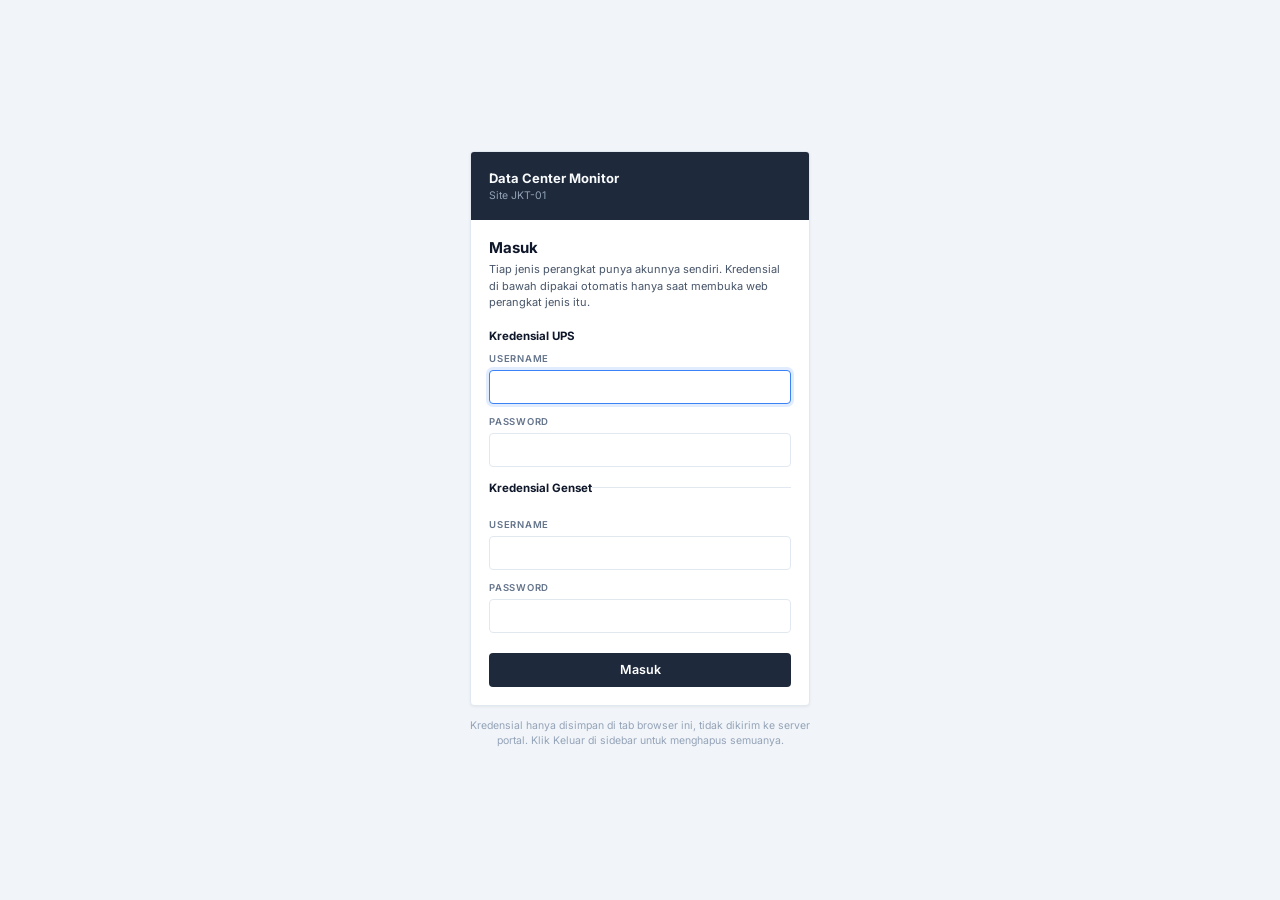
<file: index.html>
<!DOCTYPE html>
<html lang="id">
<head>
  <meta charset="UTF-8">
  <meta name="viewport" content="width=device-width, initial-scale=1">
  <title>Data Center Monitor</title>
  <script src="session.js"></script>
  <script>
    if (!hasAnyCredentials()) location.replace("login.html" + location.hash);
  </script>
  <link rel="preconnect" href="https://fonts.googleapis.com">
  <link rel="preconnect" href="https://fonts.gstatic.com" crossorigin>
  <link rel="stylesheet" href="https://fonts.googleapis.com/css2?family=Inter:wght@400;500;600;700&family=JetBrains+Mono:wght@400;500&display=swap">
  <link rel="stylesheet" href="styles.css">
</head>
<body>

  <aside class="sidebar">
    <div class="brand">
      <div class="brand-title">Data Center Monitor</div>
      <div class="brand-site">Site JKT-01</div>
    </div>

    <div class="nav-label">Ringkasan</div>
    <nav class="nav" id="overviewNav"></nav>

    <div class="nav-label">Kategori</div>
    <nav class="nav" id="nav"></nav>

    <div class="sync">
      <div>
        <div class="sync-label">Terakhir sinkron</div>
        <div class="sync-time" id="syncTime">—</div>
      </div>
      <button type="button" class="logout" id="logoutButton">Keluar</button>
    </div>
  </aside>

  <main class="content">
    <header class="content-header">
      <a class="crumb" id="crumb" hidden></a>
      <h1 id="categoryTitle"></h1>
      <span class="chip" id="contentBadge" hidden></span>
      <span class="content-count" id="categoryCount"></span>
      <div class="content-actions" id="dashboardActions" hidden>
        <span class="tag-dummy" title="Angka di dashboard masih data contoh, belum ditarik dari perangkat">Data dummy</span>
        <span class="updated" id="updatedAt"></span>
        <button type="button" class="refresh" id="refreshButton">Perbarui</button>
      </div>
    </header>
    <div class="grid" id="deviceGrid" hidden></div>
    <div class="dashboard" id="dashboard" hidden></div>
    <div class="dashboard" id="deviceDetail" hidden></div>
  </main>

  <!-- Dipakai bersama semua kategori ber-login otomatis (UPS dan genset):
       action, nama field, dan isinya diset ulang tiap kali perangkat dibuka. -->
  <form id="autoLoginForm" method="POST" target="_blank" hidden>
    <input type="hidden" id="autoLoginUsername">
    <input type="hidden" id="autoLoginPassword">
  </form>

  <script src="devices.js"></script>
  <script src="metrics.js"></script>
  <script src="dashboard.js"></script>
  <script src="app.js"></script>
</body>
</html>
</file>
<file: styles.css>
:root {
  --sidebar-bg: #1e293b;
  --sidebar-border: #334155;
  --sidebar-active: #334155;
  --sidebar-text: #cbd5e1;
  --sidebar-muted: #94a3b8;
  --sidebar-faint: #64748b;
  --page-bg: #f1f5f9;
  --card-bg: #ffffff;
  --card-border: #e2e8f0;
  --card-border-hover: #cbd5e1;
  --card-divider: #f1f5f9;
  --text: #0f172a;
  --text-secondary: #475569;
  --text-muted: #94a3b8;
  --focus: #3b82f6;
  --ok: #15803d;
  --ok-soft: #dcfce7;
  --ok-border: #bbf7d0;
  --warn: #b45309;
  --warn-soft: #fef3c7;
  --warn-border: #fde68a;
  --crit: #b91c1c;
  --crit-soft: #fee2e2;
  --crit-border: #fecaca;
  --font-sans: "Inter", "Segoe UI", system-ui, -apple-system, sans-serif;
  --font-mono: "JetBrains Mono", "Cascadia Mono", Consolas, monospace;
}

* {
  box-sizing: border-box;
}

body {
  margin: 0;
  min-height: 100vh;
  display: flex;
  font-family: var(--font-sans);
  background: var(--page-bg);
  color: var(--text);
  -webkit-font-smoothing: antialiased;
}

/* Sidebar */

.sidebar {
  position: sticky;
  top: 0;
  width: 220px;
  height: 100vh;
  flex-shrink: 0;
  display: flex;
  flex-direction: column;
  background: var(--sidebar-bg);
  color: var(--sidebar-text);
}

.brand {
  padding: 20px 18px 0;
}

.brand-title {
  font-size: 13px;
  font-weight: 700;
  color: #f8fafc;
}

.brand-site {
  margin-top: 3px;
  font-size: 10.5px;
  color: var(--sidebar-muted);
}

.nav-label {
  margin: 22px 18px 8px;
  font-size: 9.5px;
  font-weight: 600;
  letter-spacing: 0.08em;
  text-transform: uppercase;
  color: var(--sidebar-faint);
}

.nav {
  display: flex;
  flex-direction: column;
  gap: 4px;
  padding: 0 10px;
}

.nav-item {
  display: flex;
  align-items: center;
  justify-content: space-between;
  padding: 9px 12px 9px 10px;
  border-left: 2px solid transparent;
  border-radius: 4px;
  font-size: 12.5px;
  font-weight: 500;
  color: var(--sidebar-text);
  text-decoration: none;
}

.nav-item:hover {
  background: rgba(51, 65, 85, 0.5);
}

.nav-item[aria-current="page"] {
  background: var(--sidebar-active);
  border-left-color: #e2e8f0;
  color: #ffffff;
  font-weight: 600;
}

.nav-item:focus-visible {
  outline: 2px solid var(--focus);
  outline-offset: 1px;
}

.nav-count {
  font-family: var(--font-mono);
  font-size: 10.5px;
  font-weight: 400;
  color: var(--sidebar-muted);
}

.sync {
  margin-top: auto;
  padding: 16px 18px 18px;
  border-top: 1px solid var(--sidebar-border);
  display: flex;
  align-items: flex-end;
  justify-content: space-between;
  gap: 8px;
}

.sync-label {
  font-size: 10px;
  color: var(--sidebar-faint);
}

.sync-time {
  margin-top: 3px;
  font-family: var(--font-mono);
  font-size: 10.5px;
  color: var(--sidebar-text);
}

.logout {
  padding: 4px 8px;
  border: 1px solid var(--sidebar-border);
  border-radius: 4px;
  background: transparent;
  font: inherit;
  font-size: 10.5px;
  color: var(--sidebar-text);
  cursor: pointer;
}

.logout:hover {
  background: var(--sidebar-active);
  color: #ffffff;
}

.logout:focus-visible {
  outline: 2px solid var(--focus);
  outline-offset: 1px;
}

/* Login */

.login-page {
  flex-direction: column;
  align-items: center;
  justify-content: center;
  padding: 24px 16px;
}

.login-card {
  width: 100%;
  max-width: 340px;
  overflow: hidden;
  background: var(--card-bg);
  border: 1px solid var(--card-border);
  border-radius: 4px;
  box-shadow: 0 1px 3px rgba(15, 23, 42, 0.06);
}

.login-card .brand {
  padding: 18px;
  background: var(--sidebar-bg);
}

.login-body {
  padding: 18px;
}

.login-title {
  margin: 0;
  font-size: 15px;
  font-weight: 700;
}

.login-description {
  margin: 4px 0 18px;
  font-size: 11px;
  line-height: 1.5;
  color: var(--text-secondary);
}

.login-error {
  margin: 0 0 14px;
  padding: 8px 10px;
  border: 1px solid #fecaca;
  border-radius: 4px;
  background: #fef2f2;
  font-size: 11px;
  line-height: 1.5;
  color: #b91c1c;
}

/* Satu grup kredensial per jenis perangkat di halaman login. */

.cred-group {
  margin: 0 0 14px;
  padding: 0;
  border: 0;
}

.cred-group + .cred-group {
  padding-top: 14px;
  border-top: 1px solid var(--card-border);
}

.cred-legend {
  padding: 0;
  margin-bottom: 10px;
  font-size: 11.5px;
  font-weight: 700;
  color: var(--text);
}

.cred-group .field:last-of-type {
  margin-bottom: 0;
}

.field {
  display: block;
  margin-bottom: 12px;
}

.field-label {
  display: block;
  margin-bottom: 6px;
  font-size: 9.5px;
  font-weight: 600;
  letter-spacing: 0.08em;
  text-transform: uppercase;
  color: var(--sidebar-faint);
}

.field-input {
  width: 100%;
  height: 34px;
  padding: 0 10px;
  border: 1px solid var(--card-border);
  border-radius: 4px;
  background: #ffffff;
  font: inherit;
  font-size: 12.5px;
  color: var(--text);
}

.field-input:hover {
  border-color: var(--card-border-hover);
}

.field-input:focus {
  outline: none;
  border-color: var(--focus);
  box-shadow: 0 0 0 3px rgba(59, 130, 246, 0.15);
}

.button-primary {
  width: 100%;
  height: 34px;
  margin-top: 6px;
  border: 0;
  border-radius: 4px;
  background: var(--sidebar-bg);
  font: inherit;
  font-size: 12.5px;
  font-weight: 600;
  color: #ffffff;
  cursor: pointer;
}

.button-primary:hover {
  background: var(--sidebar-active);
}

.button-primary:focus-visible {
  outline: 2px solid var(--focus);
  outline-offset: 2px;
}

.login-note {
  max-width: 340px;
  margin: 12px 0 0;
  font-size: 10.5px;
  line-height: 1.5;
  text-align: center;
  color: var(--text-muted);
}

/* Content */

.content {
  flex: 1;
  min-width: 0;
  padding: 28px 32px 32px 30px;
}

.content-header {
  display: flex;
  align-items: baseline;
  gap: 10px;
  margin-bottom: 16px;
}

.content-header h1 {
  margin: 0;
  font-size: 19px;
  font-weight: 700;
}

.content-count {
  font-size: 11.5px;
  color: var(--text-muted);
}

.grid {
  display: grid;
  grid-template-columns: repeat(auto-fill, minmax(210px, 1fr));
  gap: 10px;
}

/* Kartu tetap link ke web UI perangkat, jadi tautan detail ditaruh di luar
   <a> pembungkusnya. */
.card-wrap {
  display: flex;
  flex-direction: column;
  background: var(--card-bg);
  border: 1px solid var(--card-border);
  border-radius: 4px;
  transition: border-color 0.15s, box-shadow 0.15s;
}

.card-wrap:hover {
  border-color: var(--card-border-hover);
  box-shadow: 0 1px 3px rgba(15, 23, 42, 0.08);
}

.card {
  display: block;
  flex: 1;
  color: inherit;
  text-decoration: none;
}

.card-detail {
  padding: 8px 12px;
  border-top: 1px solid var(--card-divider);
  font-size: 10.5px;
  font-weight: 500;
  color: var(--text-secondary);
  text-decoration: none;
}

.card-detail:hover {
  background: #f8fafc;
  color: var(--text);
}

.card:focus-visible,
.card-detail:focus-visible {
  outline: 2px solid var(--focus);
  outline-offset: -2px;
}

.card-head {
  display: flex;
  align-items: center;
  justify-content: space-between;
  padding: 11px 12px 10px;
  border-bottom: 1px solid var(--card-divider);
}

.card-name {
  font-size: 13.5px;
  font-weight: 700;
}

.card-chevron {
  font-size: 14px;
  line-height: 1;
  color: var(--text-muted);
}

.card-body {
  padding: 10px 12px 12px;
}

.card-location {
  font-size: 11px;
  color: var(--text-secondary);
}

.card-ip {
  margin-top: 4px;
  font-family: var(--font-mono);
  font-size: 10px;
  color: var(--text-muted);
}

@media (max-width: 720px) {
  body {
    flex-direction: column;
  }

  .sidebar {
    position: static;
    width: auto;
    height: auto;
  }

  .nav {
    flex-direction: row;
  }

  .nav-item {
    flex: 1;
  }

  .sync {
    margin-top: 14px;
  }

  .content {
    padding: 20px 16px;
  }
}

/* Dashboard */

/* Atribut hidden kalah dari display milik class, jadi perlu ditegaskan. */
.grid[hidden],
.dashboard[hidden],
.content-actions[hidden] {
  display: none;
}

.content-actions {
  display: flex;
  align-items: center;
  gap: 8px;
  margin-left: auto;
}

.tag-dummy {
  padding: 2px 6px;
  border: 1px solid var(--warn-border);
  border-radius: 3px;
  background: var(--warn-soft);
  font-size: 9.5px;
  font-weight: 600;
  letter-spacing: 0.04em;
  text-transform: uppercase;
  color: var(--warn);
  cursor: help;
}

.updated {
  font-family: var(--font-mono);
  font-size: 10.5px;
  color: var(--text-muted);
}

.refresh {
  padding: 4px 9px;
  border: 1px solid var(--card-border);
  border-radius: 4px;
  background: var(--card-bg);
  font: inherit;
  font-size: 10.5px;
  font-weight: 500;
  color: var(--text-secondary);
  cursor: pointer;
}

.refresh:hover {
  border-color: var(--card-border-hover);
  color: var(--text);
}

.refresh:disabled {
  opacity: 0.5;
  cursor: default;
}

.refresh:focus-visible {
  outline: 2px solid var(--focus);
  outline-offset: 1px;
}

.nav-right {
  display: flex;
  align-items: center;
  gap: 6px;
}

.nav-dot {
  width: 6px;
  height: 6px;
  border-radius: 50%;
}

.nav-dot.sev-warn {
  background: #f59e0b;
}

.nav-dot.sev-crit {
  background: #ef4444;
}

.nav-badge {
  padding: 1px 6px;
  border-radius: 999px;
  font-weight: 600;
  color: #ffffff;
}

.nav-badge.sev-warn {
  background: var(--warn);
  color: #ffffff;
}

.nav-badge.sev-crit {
  background: var(--crit);
  color: #ffffff;
}

.dashboard {
  display: flex;
  flex-direction: column;
  gap: 12px;
}

.tiles {
  display: grid;
  grid-template-columns: repeat(auto-fit, minmax(148px, 1fr));
  gap: 10px;
}

.tile {
  padding: 12px 13px;
  background: var(--card-bg);
  border: 1px solid var(--card-border);
  border-left: 3px solid var(--card-border-hover);
  border-radius: 4px;
}

.tile-label {
  font-size: 9.5px;
  font-weight: 600;
  letter-spacing: 0.06em;
  text-transform: uppercase;
  color: var(--sidebar-faint);
}

.tile-value {
  margin-top: 6px;
  font-size: 21px;
  font-weight: 700;
  line-height: 1.1;
}

.tile-hint {
  margin-top: 4px;
  font-size: 10.5px;
  color: var(--text-muted);
}

.tile.sev-warn {
  border-left-color: var(--warn);
}

.tile.sev-warn .tile-value {
  color: var(--warn);
}

.tile.sev-crit {
  border-left-color: var(--crit);
}

.tile.sev-crit .tile-value {
  color: var(--crit);
}

.panel {
  background: var(--card-bg);
  border: 1px solid var(--card-border);
  border-radius: 4px;
}

.panel-head {
  display: flex;
  align-items: baseline;
  justify-content: space-between;
  gap: 10px;
  padding: 11px 13px 10px;
  border-bottom: 1px solid var(--card-divider);
}

.panel-title {
  margin: 0;
  font-size: 12.5px;
  font-weight: 700;
}

.panel-meta {
  display: flex;
  align-items: baseline;
  gap: 12px;
  font-size: 10.5px;
  color: var(--text-muted);
}

.panel-link {
  font-weight: 500;
  color: var(--text-secondary);
  text-decoration: none;
  white-space: nowrap;
}

.panel-link:hover {
  color: var(--text);
}

.panel-link:focus-visible {
  outline: 2px solid var(--focus);
  outline-offset: 2px;
}

.panel-empty {
  margin: 0;
  padding: 14px 13px;
  font-size: 11.5px;
  color: var(--text-muted);
}

.chip {
  display: inline-block;
  padding: 2px 7px;
  border: 1px solid transparent;
  border-radius: 999px;
  font-size: 9.5px;
  font-weight: 600;
  white-space: nowrap;
}

.chip.sev-ok {
  border-color: var(--ok-border);
  background: var(--ok-soft);
  color: var(--ok);
}

.chip.sev-warn {
  border-color: var(--warn-border);
  background: var(--warn-soft);
  color: var(--warn);
}

.chip.sev-crit {
  border-color: var(--crit-border);
  background: var(--crit-soft);
  color: var(--crit);
}

.alerts {
  margin: 0;
  padding: 0;
  list-style: none;
}

.alert-row {
  display: flex;
  align-items: center;
  gap: 10px;
  padding: 9px 13px;
  border-bottom: 1px solid var(--card-divider);
  font-size: 11.5px;
}

.alert-row:last-child {
  border-bottom: 0;
}

.alert-row .chip {
  min-width: 64px;
  text-align: center;
}

.alert-main {
  display: flex;
  flex-direction: column;
  min-width: 132px;
}

.alert-device {
  font-weight: 600;
}

.alert-meta {
  font-family: var(--font-mono);
  font-size: 9.5px;
  color: var(--text-muted);
}

.alert-message {
  color: var(--text-secondary);
}

.table-scroll {
  overflow-x: auto;
}

.table {
  width: 100%;
  border-collapse: collapse;
  font-size: 11.5px;
}

.table th {
  padding: 8px 13px;
  border-bottom: 1px solid var(--card-border);
  font-size: 9.5px;
  font-weight: 600;
  letter-spacing: 0.06em;
  text-transform: uppercase;
  text-align: left;
  white-space: nowrap;
  color: var(--sidebar-faint);
}

.table td {
  padding: 8px 13px;
  border-bottom: 1px solid var(--card-divider);
  vertical-align: middle;
}

.table tbody tr:last-child td {
  border-bottom: 0;
}

.table tbody tr:hover {
  background: #f8fafc;
}

.table .align-right {
  text-align: right;
}

.cell-device {
  display: flex;
  flex-direction: column;
}

.cell-name {
  font-weight: 600;
  white-space: nowrap;
}

.cell-ip {
  font-family: var(--font-mono);
  font-size: 9.5px;
  color: var(--text-muted);
}

.cell-value {
  font-family: var(--font-mono);
  font-size: 11px;
  white-space: nowrap;
}

.cell-value.sev-warn {
  color: var(--warn);
  font-weight: 500;
}

.cell-value.sev-crit {
  color: var(--crit);
  font-weight: 600;
}

.cell-empty {
  color: var(--text-muted);
}

.meter-cell {
  display: flex;
  align-items: center;
  gap: 8px;
  min-width: 124px;
}

.meter-value {
  width: 36px;
  font-family: var(--font-mono);
  font-size: 11px;
  text-align: right;
}

.meter-value.sev-warn {
  color: var(--warn);
}

.meter-value.sev-crit {
  color: var(--crit);
  font-weight: 600;
}

.meter {
  flex: 1;
  min-width: 46px;
  height: 5px;
  border-radius: 999px;
  background: var(--card-divider);
  overflow: hidden;
}

.meter span {
  display: block;
  height: 100%;
  border-radius: 999px;
  background: #64748b;
}

.meter.sev-warn span {
  background: var(--warn);
}

.meter.sev-crit span {
  background: var(--crit);
}

/* Kolom perangkat menyerap sisa lebar supaya kolom angka tetap rapat. */
.table th:first-child,
.table td:first-child {
  width: 99%;
}

@media (max-width: 720px) {
  .content-header {
    flex-wrap: wrap;
  }

  .content-actions {
    width: 100%;
    margin-left: 0;
  }

  .alert-row {
    flex-wrap: wrap;
  }
}

/* Detail perangkat */

.crumb {
  flex-basis: 100%;
  margin-bottom: 2px;
  font-size: 11px;
  font-weight: 500;
  color: var(--text-secondary);
  text-decoration: none;
}

.crumb:hover {
  color: var(--text);
}

.content-header .chip {
  position: relative;
  top: -1px;
}

.detail-actions {
  display: flex;
  align-items: center;
  gap: 10px;
  flex-wrap: wrap;
}

.button-open {
  padding: 7px 12px;
  border-radius: 4px;
  background: var(--sidebar-bg);
  font-size: 11.5px;
  font-weight: 600;
  color: #ffffff;
  text-decoration: none;
  white-space: nowrap;
}

.button-open:hover {
  background: var(--sidebar-active);
}

.button-open:focus-visible {
  outline: 2px solid var(--focus);
  outline-offset: 2px;
}

.detail-hint {
  font-size: 10.5px;
  color: var(--text-muted);
}

.metric-grid {
  display: grid;
  grid-template-columns: repeat(auto-fill, minmax(132px, 1fr));
  gap: 1px;
  background: var(--card-divider);
}

.metric {
  padding: 10px 13px;
  background: var(--card-bg);
}

.metric-label {
  font-size: 9.5px;
  font-weight: 600;
  letter-spacing: 0.04em;
  text-transform: uppercase;
  color: var(--sidebar-faint);
}

.metric-value {
  display: flex;
  align-items: baseline;
  gap: 4px;
  margin-top: 5px;
  font-family: var(--font-mono);
  font-size: 15px;
  font-weight: 500;
}

.metric-unit {
  font-size: 10px;
  color: var(--text-muted);
}

.metric.sev-warn .metric-value {
  color: var(--warn);
}

.metric.sev-crit .metric-value {
  color: var(--crit);
}

/* Grafik tren */

.range {
  display: flex;
  gap: 4px;
}

.range-item {
  padding: 3px 9px;
  border: 1px solid var(--card-border);
  border-radius: 999px;
  background: var(--card-bg);
  font: inherit;
  font-size: 10px;
  font-weight: 500;
  color: var(--text-secondary);
  cursor: pointer;
}

.range-item:hover {
  border-color: var(--card-border-hover);
  color: var(--text);
}

.range-item[aria-pressed="true"] {
  border-color: var(--sidebar-bg);
  background: var(--sidebar-bg);
  color: #ffffff;
}

.range-item:focus-visible {
  outline: 2px solid var(--focus);
  outline-offset: 1px;
}

.charts {
  display: flex;
  flex-direction: column;
}

.chart {
  padding: 12px 13px 6px;
  border-bottom: 1px solid var(--card-divider);
}

.chart:last-child {
  border-bottom: 0;
}

.chart-head {
  display: flex;
  align-items: baseline;
  justify-content: space-between;
  gap: 10px;
}

.chart-label {
  font-size: 11px;
  font-weight: 600;
}

.chart-readout {
  font-family: var(--font-mono);
  font-size: 11px;
  color: var(--text-secondary);
}

.chart-readout.sev-warn {
  color: var(--warn);
}

.chart-readout.sev-crit {
  color: var(--crit);
}

.chart-svg {
  display: block;
  width: 100%;
  height: auto;
  margin-top: 2px;
  touch-action: none;
  --line: #475569;
  --fill: rgba(71, 85, 105, 0.12);
}

.chart-svg.sev-warn {
  --line: var(--warn);
  --fill: rgba(180, 83, 9, 0.12);
}

.chart-svg.sev-crit {
  --line: var(--crit);
  --fill: rgba(185, 28, 28, 0.12);
}

.chart-grid {
  stroke: var(--card-divider);
  stroke-width: 1;
}

.chart-axis {
  fill: var(--text-muted);
  font-family: var(--font-mono);
  font-size: 9px;
}

.chart-threshold {
  stroke: var(--warn);
  stroke-width: 1;
  stroke-dasharray: 3 3;
  opacity: 0.5;
}

.chart-threshold-label {
  fill: var(--warn);
  opacity: 0.8;
}

.chart-gap {
  fill: var(--card-divider);
  opacity: 0.6;
}

.chart-area {
  fill: var(--fill);
  stroke: none;
}

.chart-line {
  fill: none;
  stroke: var(--line);
  stroke-width: 1.6;
  stroke-linejoin: round;
  stroke-linecap: round;
}

.chart-dot,
.chart-hover-dot {
  fill: var(--line);
}

.chart-hover {
  stroke: var(--text-muted);
  stroke-width: 1;
  stroke-dasharray: 2 2;
}

@media (max-width: 720px) {
  .metric-grid {
    grid-template-columns: repeat(auto-fill, minmax(116px, 1fr));
  }

  .chart-svg {
    min-height: 130px;
  }
}
</file>
